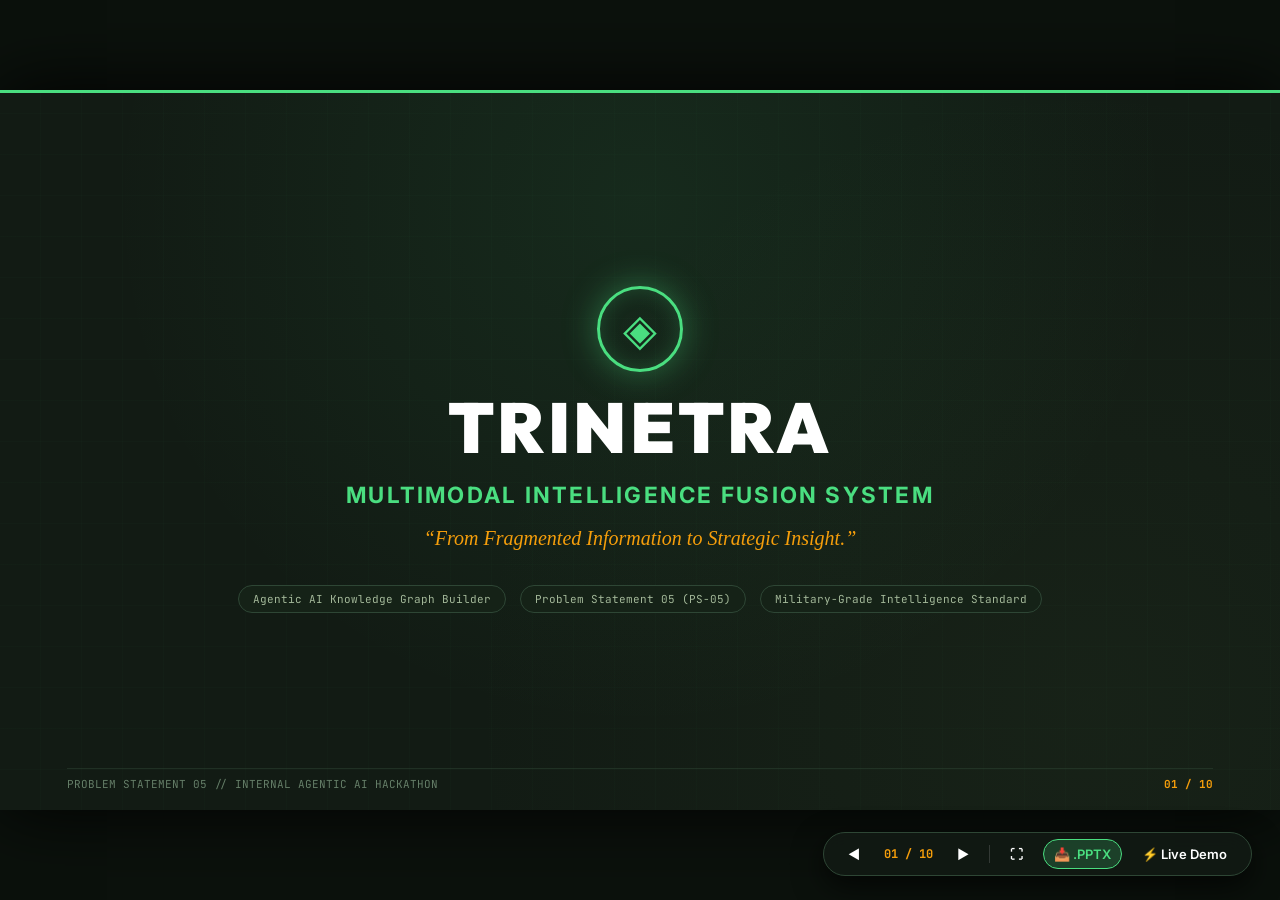
<file: frontend/presentation.html>
<!DOCTYPE html>
<html lang="en">
<head>
  <meta charset="UTF-8">
  <meta name="viewport" content="width=device-width, initial-scale=1.0">
  <title>TRINETRA — Hackathon Presentation (PS-05) // PowerPoint Slideshow Mode</title>
  <meta name="description" content="TRINETRA: Multimodal Intelligence Fusion System - 10-Slide Military Green Presentation in Native PowerPoint Slideshow Format">

  <!-- Typography -->
  <link rel="preconnect" href="https://fonts.googleapis.com">
  <link rel="preconnect" href="https://fonts.gstatic.com" crossorigin>
  <link href="https://fonts.googleapis.com/css2?family=Inter:wght@400;500;600;700&family=JetBrains+Mono:wght@400;500;600;700&family=Outfit:wght@600;700;800;900&display=swap" rel="stylesheet">

  <style>
    /* ========================================================================
       MILITARY GREEN TACTICAL PALETTE & SLIDESHOW DESIGN TOKENS
       ======================================================================== */
    :root {
      --bg-color: #121b14;         /* Deep Military Green Slide Canvas */
      --canvas-outer: #0b110c;     /* Presentation Letterbox Background */
      --card-bg: #1c2b20;          /* Tactical Olive Drab Card */
      --card-border: #2e4635;      /* Subtle Military Green Border */
      --card-hover: #263c2c;       /* Hover Surface */
      --card-dark: #152217;        /* Shadow Inset Dark Olive */
      --green: #4ade80;            /* Spec-Ops Vivid Green */
      --camo-olive: #6b8e4e;       /* Field Olive / Camo */
      --cyan: #2dd4bf;             /* Tactical Night-Vision Mint / Cyan */
      --gold: #f59e0b;             /* Insignia Brass Gold */
      --gold-light: #fed7aa;       /* Soft Amber */
      --red: #ef4444;              /* Threat / Discrepancy Red */
      --text-white: #ffffff;       /* Pure Stencil White */
      --text-offwhite: #f1f5f9;    /* Technical Crisp White */
      --text-muted: #a3b899;       /* Camo Muted Slate */
      --text-dim: #657e68;         /* Tactical Dim */
      --font-heading: 'Outfit', -apple-system, sans-serif;
      --font-body: 'Inter', -apple-system, sans-serif;
      --font-mono: 'JetBrains Mono', Consolas, monospace;
    }

    * {
      box-sizing: border-box;
      margin: 0;
      padding: 0;
      -webkit-font-smoothing: antialiased;
    }

    html, body {
      width: 100vw;
      height: 100vh;
      overflow: hidden;
      background-color: var(--canvas-outer);
      color: var(--text-white);
      font-family: var(--font-body);
      display: flex;
      align-items: center;
      justify-content: center;
      user-select: none;
      cursor: default;
    }

    /* ========================================================================
       POWERPOINT 16:9 SLIDE CANVAS (RESPONSIVE FULLSCREEN FORMAT)
       ======================================================================== */
    .ppt-slide-canvas {
      position: relative;
      width: 100vw;
      height: 100vh;
      max-width: calc(100vh * 16 / 9);
      max-height: calc(100vw * 9 / 16);
      aspect-ratio: 16 / 9;
      background-color: var(--bg-color);
      box-shadow: 0 0 70px rgba(0, 0, 0, 0.95);
      display: flex;
      flex-direction: column;
      overflow: hidden;
      /* Top micro accent bar */
      border-top: 3px solid var(--green);
    }

    /* Ambient Subtle Camo Grid */
    .ppt-slide-canvas::before {
      content: "";
      position: absolute;
      inset: 0;
      pointer-events: none;
      z-index: 1;
      background: 
        radial-gradient(circle at 50% 15%, rgba(74, 222, 128, 0.08) 0%, transparent 60%),
        radial-gradient(circle at 85% 85%, rgba(107, 142, 78, 0.06) 0%, transparent 50%),
        repeating-linear-gradient(0deg, transparent, transparent 40px, rgba(74, 222, 128, 0.015) 40px, rgba(74, 222, 128, 0.015) 41px),
        repeating-linear-gradient(90deg, transparent, transparent 40px, rgba(74, 222, 128, 0.015) 40px, rgba(74, 222, 128, 0.015) 41px);
    }

    /* Individual Slide View with PowerPoint Directional Wipe/Push */
    .slide-view {
      position: absolute;
      inset: 0;
      padding: 3rem 4.2rem 3.2rem 4.2rem;
      display: flex;
      flex-direction: column;
      opacity: 0;
      transform: translateX(50px);
      pointer-events: none;
      z-index: 2;
      transition: opacity 0.35s ease, transform 0.35s cubic-bezier(0.2, 0.8, 0.2, 1);
    }

    .slide-view.active {
      opacity: 1;
      transform: translateX(0);
      pointer-events: auto;
    }

    .slide-view.slide-prev-exit {
      opacity: 0;
      transform: translateX(-50px);
    }

    /* Standard Slide Header */
    .slide-header {
      margin-bottom: 1.6rem;
      position: relative;
    }

    .slide-category {
      font-family: var(--font-mono);
      font-size: 11px;
      font-weight: 700;
      color: var(--gold);
      letter-spacing: 0.12em;
      text-transform: uppercase;
      margin-bottom: 6px;
    }

    .slide-title {
      font-family: var(--font-heading);
      font-size: 2.3rem;
      font-weight: 800;
      color: var(--text-white);
      letter-spacing: -0.01em;
      line-height: 1.15;
    }

    .slide-subtitle {
      font-size: 1.05rem;
      color: var(--green);
      font-weight: 600;
      margin-top: 6px;
    }

    /* Standard Slide Footer inside Slide */
    .slide-footer-meta {
      position: absolute;
      bottom: 1.2rem;
      left: 4.2rem;
      right: 4.2rem;
      display: flex;
      align-items: center;
      justify-content: space-between;
      font-family: var(--font-mono);
      font-size: 11px;
      color: var(--text-dim);
      border-top: 1px solid rgba(46, 70, 52, 0.5);
      padding-top: 8px;
      z-index: 2;
    }

    .slide-footer-num {
      color: var(--gold);
      font-weight: 700;
    }

    /* ========================================================================
       PRACTICAL ARROWS & TRANSITIONS
       ======================================================================== */
    .practical-arrow {
      display: inline-flex;
      align-items: center;
      justify-content: center;
      color: var(--green);
      font-size: 16px;
      flex-shrink: 0;
    }

    .practical-arrow svg {
      width: 24px;
      height: 18px;
      fill: none;
      stroke: var(--green);
      stroke-width: 2.5;
      stroke-linecap: round;
      stroke-linejoin: round;
      filter: drop-shadow(0 0 6px rgba(74, 222, 128, 0.4));
      transition: transform 0.3s ease, filter 0.3s ease;
    }

    @keyframes pulseArrow {
      0% { transform: translateX(0); opacity: 0.6; }
      50% { transform: translateX(4px); opacity: 1; filter: drop-shadow(0 0 10px rgba(74, 222, 128, 0.9)); }
      100% { transform: translateX(0); opacity: 0.6; }
    }

    .arrow-anim svg {
      animation: pulseArrow 2.2s infinite ease-in-out;
    }

    /* ========================================================================
       SLIDE-SPECIFIC PPT LAYOUTS
       ======================================================================== */

    /* SLIDE 1: Title Cover */
    .s1-wrap {
      flex: 1;
      display: flex;
      flex-direction: column;
      align-items: center;
      justify-content: center;
      text-align: center;
      gap: 1.2rem;
    }

    .s1-emblem {
      width: 86px;
      height: 86px;
      border-radius: 50%;
      border: 3px solid var(--green);
      box-shadow: 0 0 35px rgba(74, 222, 128, 0.4), inset 0 0 20px rgba(74, 222, 128, 0.2);
      display: flex;
      align-items: center;
      justify-content: center;
      font-size: 44px;
      color: var(--green);
    }

    .s1-title {
      font-family: var(--font-heading);
      font-size: 4.4rem;
      font-weight: 900;
      letter-spacing: 0.05em;
      color: var(--text-white);
      line-height: 1;
    }

    .s1-sub {
      font-size: 1.4rem;
      font-weight: 700;
      color: var(--green);
      letter-spacing: 0.1em;
    }

    .s1-tagline {
      font-size: 1.25rem;
      font-style: italic;
      color: var(--gold);
      font-family: Georgia, serif;
    }

    .s1-meta-pills {
      display: flex;
      gap: 14px;
      margin-top: 1rem;
    }

    .s1-pill {
      font-family: var(--font-mono);
      font-size: 11px;
      padding: 6px 14px;
      border-radius: 20px;
      background: var(--card-dark);
      border: 1px solid var(--card-border);
      color: var(--text-muted);
    }

    /* SLIDE 2: The Information Gap */
    .s2-grid {
      display: grid;
      grid-template-columns: repeat(3, 1fr);
      gap: 1.5rem;
      margin-bottom: 1.6rem;
    }

    .s2-col-card {
      background: var(--card-dark);
      border: 1px solid var(--card-border);
      border-radius: 8px;
      padding: 1.6rem 1.4rem;
      display: flex;
      flex-direction: column;
      gap: 10px;
      transition: all 0.3s ease;
    }

    .s2-col-card:hover {
      border-color: var(--green);
      transform: translateY(-2px);
    }

    .s2-col-title {
      font-family: var(--font-mono);
      font-size: 13px;
      font-weight: 700;
      color: var(--gold);
    }

    .s2-col-body {
      font-size: 13px;
      color: var(--text-muted);
      line-height: 1.5;
    }

    /* Practical Bottom Flow Bar */
    .flow-bar-container {
      background: var(--card-dark);
      border: 1px solid var(--card-border);
      border-radius: 8px;
      padding: 0.9rem 1.4rem;
      display: flex;
      align-items: center;
      justify-content: space-between;
      gap: 10px;
    }

    .flow-bar-step {
      flex: 1;
      background: var(--card-bg);
      border: 1px solid var(--card-border);
      padding: 9px;
      border-radius: 6px;
      text-align: center;
      font-family: var(--font-mono);
      font-size: 11px;
      font-weight: 700;
      color: var(--text-white);
    }

    .flow-bar-step.alert {
      border-color: var(--red);
      color: var(--red);
    }

    /* SLIDE 3: 8 Pipeline Stages */
    .pipeline-grid-8 {
      display: grid;
      grid-template-columns: repeat(8, 1fr);
      gap: 8px;
      align-items: stretch;
      margin-bottom: 1.6rem;
    }

    .p8-node {
      background: var(--card-dark);
      border: 1px solid var(--card-border);
      border-radius: 8px;
      padding: 1.2rem 0.6rem;
      text-align: center;
      display: flex;
      flex-direction: column;
      align-items: center;
      justify-content: center;
      gap: 6px;
      transition: all 0.3s ease;
    }

    .p8-node:hover {
      border-color: var(--green);
      box-shadow: 0 0 16px rgba(74, 222, 128, 0.25);
    }

    .p8-node.active-graph {
      background: rgba(74, 222, 128, 0.12);
      border-color: var(--green);
    }

    .p8-num {
      font-family: var(--font-mono);
      font-size: 11px;
      color: var(--gold);
      font-weight: 700;
    }

    .p8-title {
      font-family: var(--font-heading);
      font-size: 12px;
      font-weight: 700;
      color: var(--text-white);
      line-height: 1.2;
    }

    .p8-desc {
      font-size: 10px;
      color: var(--text-muted);
      line-height: 1.3;
    }

    /* SLIDE 4: 4 Steps */
    .s4-steps-row {
      display: flex;
      align-items: center;
      gap: 12px;
      margin-bottom: 1.6rem;
    }

    .s4-step-card {
      flex: 1;
      background: var(--card-dark);
      border: 1px solid var(--card-border);
      border-radius: 8px;
      padding: 1.6rem 1.4rem;
      display: flex;
      flex-direction: column;
      gap: 8px;
      transition: all 0.3s ease;
    }

    .s4-step-card:hover {
      border-color: var(--green);
      transform: translateY(-2px);
    }

    .s4-step-num {
      font-family: var(--font-mono);
      font-size: 13px;
      color: var(--gold);
      font-weight: 700;
    }

    .s4-step-title {
      font-family: var(--font-heading);
      font-size: 16px;
      font-weight: 800;
      color: var(--text-white);
    }

    .s4-step-body {
      font-size: 12px;
      color: var(--text-muted);
      line-height: 1.4;
    }

    /* SLIDE 5: Graph */
    .s5-split {
      display: grid;
      grid-template-columns: 1.3fr 1fr;
      gap: 1.8rem;
    }

    .graph-interactive-diagram {
      background: var(--card-dark);
      border: 1px solid var(--card-border);
      border-radius: 10px;
      padding: 1.8rem;
      display: flex;
      flex-direction: column;
      gap: 1.4rem;
    }

    .graph-node-row {
      display: flex;
      align-items: center;
      justify-content: space-around;
      gap: 14px;
    }

    .graph-pill-node {
      background: var(--card-bg);
      border: 1px solid var(--card-border);
      border-radius: 8px;
      padding: 12px 18px;
      font-family: var(--font-mono);
      font-size: 12px;
      font-weight: 700;
      color: var(--text-white);
      display: inline-flex;
      flex-direction: column;
      align-items: center;
      gap: 4px;
    }

    .graph-pill-node.vehicle { border-color: var(--green); color: var(--green); }
    .graph-pill-node.weapon { border-color: var(--gold); color: var(--gold); }
    .graph-pill-node.unit { border-color: var(--cyan); color: var(--cyan); }
    .graph-pill-node.incident { border-color: var(--red); color: var(--red); }

    .graph-edge-pill {
      background: rgba(18, 27, 20, 0.8);
      border: 1px dashed var(--green);
      padding: 4px 10px;
      border-radius: 4px;
      font-size: 10px;
      font-family: var(--font-mono);
      color: var(--gold-light);
      display: flex;
      align-items: center;
      gap: 6px;
    }

    /* SLIDE 6: Agents */
    .agents-grid-6 {
      display: grid;
      grid-template-columns: repeat(6, 1fr);
      gap: 10px;
      margin-bottom: 1.6rem;
    }

    .agent-box {
      background: var(--card-dark);
      border: 1px solid var(--card-border);
      border-radius: 8px;
      padding: 1.4rem 0.8rem;
      text-align: center;
      display: flex;
      flex-direction: column;
      gap: 8px;
      transition: all 0.3s ease;
    }

    .agent-box:hover {
      border-color: var(--green);
      transform: translateY(-2px);
    }

    /* SLIDE 7: 3 Reports */
    .s7-grid {
      display: grid;
      grid-template-columns: repeat(3, 1fr);
      gap: 16px;
      margin-bottom: 1.6rem;
    }

    .report-card {
      background: var(--card-dark);
      border: 1px solid var(--card-border);
      border-radius: 8px;
      padding: 1.4rem;
      display: flex;
      flex-direction: column;
      gap: 6px;
    }

    .report-badge {
      font-family: var(--font-mono);
      font-size: 10px;
      color: var(--green);
      font-weight: 700;
    }

    .report-fact {
      font-size: 13px;
      font-weight: 700;
      color: var(--text-white);
    }

    /* SLIDE 8: UI Mockup */
    .s8-split {
      display: grid;
      grid-template-columns: 1fr 1.35fr;
      gap: 1.8rem;
      align-items: center;
    }

    .ui-mockup-frame {
      border: 1px solid var(--green);
      border-radius: 8px;
      overflow: hidden;
      box-shadow: 0 10px 30px rgba(0, 0, 0, 0.8);
      position: relative;
    }

    .ui-mockup-img {
      width: 100%;
      height: auto;
      display: block;
    }

    /* SLIDE 9: Live Demo */
    .s9-pipeline {
      background: var(--card-dark);
      border: 1px solid var(--card-border);
      border-radius: 8px;
      padding: 10px 16px;
      display: flex;
      align-items: center;
      justify-content: space-between;
      margin-bottom: 1.5rem;
    }

    .s9-step {
      font-family: var(--font-mono);
      font-size: 11px;
      font-weight: 700;
      color: var(--text-white);
      display: flex;
      align-items: center;
      gap: 8px;
    }

    .s9-step.active {
      color: var(--green);
    }

    .demo-query-box {
      background: var(--card-dark);
      border-left: 4px solid var(--gold);
      padding: 1rem 1.4rem;
      border-radius: 6px;
    }

    .demo-q-title {
      font-family: var(--font-mono);
      font-size: 10px;
      color: var(--gold);
      font-weight: 700;
    }

    .demo-q-text {
      font-family: var(--font-heading);
      font-size: 18px;
      font-weight: 700;
      color: var(--text-white);
      margin-top: 4px;
    }

    /* SLIDE 10: Closing */
    .s10-wrap {
      flex: 1;
      display: flex;
      flex-direction: column;
      align-items: center;
      justify-content: center;
      text-align: center;
      gap: 1.5rem;
    }

    .s10-jai-hind {
      font-family: var(--font-heading);
      font-size: 3.5rem;
      font-weight: 900;
      letter-spacing: 0.05em;
      color: var(--gold);
      text-shadow: 0 0 40px rgba(245, 158, 11, 0.4);
    }

    .s10-thanks {
      font-family: var(--font-heading);
      font-size: 2.2rem;
      font-weight: 700;
      color: var(--text-white);
    }

    .s10-project {
      font-family: var(--font-heading);
      font-size: 1.6rem;
      font-weight: 800;
      color: var(--green);
      letter-spacing: 0.1em;
    }

    .s10-motto-row {
      display: flex;
      align-items: center;
      gap: 14px;
      margin-top: 0.5rem;
    }

    .s10-motto-pill {
      background: var(--card-dark);
      border: 1px solid var(--green);
      padding: 8px 18px;
      border-radius: 6px;
      font-family: var(--font-mono);
      font-size: 13px;
      font-weight: 700;
      color: var(--text-white);
    }

    /* ========================================================================
       POWERPOINT SLIDESHOW FLOATING CONTROLS (AUTOHIDING HUD)
       ======================================================================== */
    .ppt-hud-controls {
      position: fixed;
      bottom: 24px;
      right: 28px;
      z-index: 100;
      background: rgba(18, 27, 20, 0.85);
      backdrop-filter: blur(12px);
      border: 1px solid var(--card-border);
      border-radius: 40px;
      padding: 6px 14px;
      display: flex;
      align-items: center;
      gap: 10px;
      box-shadow: 0 10px 30px rgba(0, 0, 0, 0.7);
      opacity: 0.4;
      transition: opacity 0.3s ease, transform 0.3s ease;
    }

    .ppt-hud-controls:hover {
      opacity: 1;
      transform: translateY(-2px);
      border-color: var(--green);
    }

    .ppt-btn {
      background: transparent;
      border: none;
      color: var(--text-white);
      font-size: 13px;
      font-weight: 600;
      cursor: pointer;
      padding: 6px 10px;
      border-radius: 20px;
      display: inline-flex;
      align-items: center;
      gap: 6px;
      text-decoration: none;
      transition: all 0.2s ease;
      font-family: var(--font-body);
    }

    .ppt-btn:hover {
      background: rgba(74, 222, 128, 0.2);
      color: var(--green);
    }

    .ppt-btn-primary {
      background: rgba(74, 222, 128, 0.2);
      border: 1px solid var(--green);
      color: var(--green);
    }

    .ppt-btn-primary:hover {
      background: var(--green);
      color: #121b14;
    }

    .ppt-hud-divider {
      width: 1px;
      height: 18px;
      background: rgba(255, 255, 255, 0.15);
    }

    .ppt-slide-counter {
      font-family: var(--font-mono);
      font-size: 12px;
      font-weight: 700;
      color: var(--gold);
      padding: 0 4px;
    }
  </style>
</head>
<body>

  <!-- ======================================================================
       POWERPOINT 16:9 SLIDE CANVAS
       ====================================================================== -->
  <div class="ppt-slide-canvas" id="ppt-canvas">

    <!-- ==================================================================
         SLIDE 1: TITLE / COVER
         ================================================================== -->
    <section class="slide-view active" id="slide-1">
      <div class="s1-wrap">
        <div class="s1-emblem">◈</div>
        <h1 class="s1-title">TRINETRA</h1>
        <h2 class="s1-sub">MULTIMODAL INTELLIGENCE FUSION SYSTEM</h2>
        <p class="s1-tagline">“From Fragmented Information to Strategic Insight.”</p>
        <div class="s1-meta-pills">
          <span class="s1-pill">Agentic AI Knowledge Graph Builder</span>
          <span class="s1-pill">Problem Statement 05 (PS-05)</span>
          <span class="s1-pill">Military-Grade Intelligence Standard</span>
        </div>
      </div>
      <div class="slide-footer-meta">
        <span>PROBLEM STATEMENT 05 // INTERNAL AGENTIC AI HACKATHON</span>
        <span class="slide-footer-num">01 / 10</span>
      </div>
    </section>

    <!-- ==================================================================
         SLIDE 2: THE INFORMATION GAP (PRACTICAL ARROWS)
         ================================================================== -->
    <section class="slide-view" id="slide-2">
      <div class="slide-header">
        <div class="slide-category">THE INFORMATION GAP</div>
        <h2 class="slide-title">Fragmented information. Disconnected knowledge.</h2>
        <div class="slide-subtitle">Important information exists across reports — but remains disconnected.</div>
      </div>

      <div class="s2-grid">
        <div class="s2-col-card">
          <div class="s2-col-title">01 // DIFFERENT NAMES</div>
          <div class="s2-col-body">The same entity may appear under different names across isolated reports. Syntax aliases and informal call-signs prevent automated direct matches.</div>
        </div>
        <div class="s2-col-card">
          <div class="s2-col-title">02 // HIDDEN RELATIONSHIPS</div>
          <div class="s2-col-body">Links and associations are difficult to discover across disconnected documents. Critical operational relationships remain trapped in data silos.</div>
        </div>
        <div class="s2-col-card">
          <div class="s2-col-title">03 // MANUAL ANALYSIS</div>
          <div class="s2-col-body">Cross-report review is time-consuming, tedious, and prone to human oversight. Analysts spend 80% of their time manually correlating memos.</div>
        </div>
      </div>

      <!-- Practical Bottom Flow Bar with Animated Arrows -->
      <div class="flow-bar-container">
        <div class="flow-bar-step">📄 SCATTERED REPORTS</div>
        <div class="practical-arrow arrow-anim">
          <svg viewBox="0 0 24 24"><line x1="5" y1="12" x2="19" y2="12"></line><polyline points="12 5 19 12 12 19"></polyline></svg>
        </div>
        <div class="flow-bar-step">⚡ DISCONNECTED NODES</div>
        <div class="practical-arrow arrow-anim">
          <svg viewBox="0 0 24 24"><line x1="5" y1="12" x2="19" y2="12"></line><polyline points="12 5 19 12 12 19"></polyline></svg>
        </div>
        <div class="flow-bar-step alert">⚠️ FRAGMENTED INFORMATION</div>
        <div class="practical-arrow arrow-anim">
          <svg viewBox="0 0 24 24"><line x1="5" y1="12" x2="19" y2="12"></line><polyline points="12 5 19 12 12 19"></polyline></svg>
        </div>
        <div class="flow-bar-step alert">❌ DISCONNECTED KNOWLEDGE</div>
      </div>

      <div class="slide-footer-meta">
        <span>TRINETRA // CHALLENGE ANALYSIS</span>
        <span class="slide-footer-num">02 / 10</span>
      </div>
    </section>

    <!-- ==================================================================
         SLIDE 3: THE TRINETRA SOLUTION (8-STAGE PIPELINE)
         ================================================================== -->
    <section class="slide-view" id="slide-3">
      <div class="slide-header">
        <div class="slide-category">THE TRINETRA SOLUTION</div>
        <h2 class="slide-title">From reports to connected, queryable insight</h2>
        <div class="slide-subtitle">TRINETRA converts multiple unstructured reports into one connected, queryable Knowledge Graph.</div>
      </div>

      <div class="pipeline-grid-8">
        <div class="p8-node">
          <div class="p8-num">01</div>
          <div class="p8-title">MULTIPLE REPORTS</div>
          <div class="p8-desc">PDF, DOCX, TXT & imagery</div>
        </div>
        <div class="p8-node">
          <div class="p8-num">02</div>
          <div class="p8-title">DOCUMENT PROCESSING</div>
          <div class="p8-desc">OCR & layout parsing</div>
        </div>
        <div class="p8-node">
          <div class="p8-num">03</div>
          <div class="p8-title">EXTRACTION</div>
          <div class="p8-desc">Autonomous NER & triples</div>
        </div>
        <div class="p8-node">
          <div class="p8-num">04</div>
          <div class="p8-title">ENTITY RESOLUTION</div>
          <div class="p8-desc">Alias clustering</div>
        </div>
        <div class="p8-node">
          <div class="p8-num">05</div>
          <div class="p8-title">INFORMATION FUSION</div>
          <div class="p8-desc">Multi-source merge</div>
        </div>
        <div class="p8-node active-graph">
          <div class="p8-num">06</div>
          <div class="p8-title">KNOWLEDGE GRAPH</div>
          <div class="p8-desc">Connected RDF network</div>
        </div>
        <div class="p8-node">
          <div class="p8-num">07</div>
          <div class="p8-title">NATURAL QUERY</div>
          <div class="p8-desc">GraphRAG reasoning</div>
        </div>
        <div class="p8-node">
          <div class="p8-num">08</div>
          <div class="p8-title">ANSWER + EVIDENCE</div>
          <div class="p8-desc">Grounded citations</div>
        </div>
      </div>

      <div class="flow-bar-container">
        <span style="font-family: var(--font-mono); font-size: 11px; color: var(--gold); font-weight: 700;">PROVENANCE ASSURANCE:</span>
        <span style="font-size: 12px; color: var(--text-white);">Every extracted entity, relationship, and GraphRAG answer links directly to page-numbered source evidence.</span>
        <span style="font-family: var(--font-mono); font-size: 11px; color: var(--green); font-weight: 700;">ZERO HALLUCINATIONS</span>
      </div>

      <div class="slide-footer-meta">
        <span>TRINETRA // END-TO-END PIPELINE</span>
        <span class="slide-footer-num">03 / 10</span>
      </div>
    </section>

    <!-- ==================================================================
         SLIDE 4: HOW TRINETRA WORKS (FOUR CONNECTED STEPS)
         ================================================================== -->
    <section class="slide-view" id="slide-4">
      <div class="slide-header">
        <div class="slide-category">HOW TRINETRA WORKS</div>
        <h2 class="slide-title">Four steps to connect facts from reports</h2>
        <div class="slide-subtitle">Autonomous 4-stage pipeline that unifies multi-source intelligence reports.</div>
      </div>

      <div class="s4-steps-row">
        <div class="s4-step-card">
          <div class="s4-step-num">01 // STEP</div>
          <div class="s4-step-title">ADD REPORTS</div>
          <div class="s4-step-body">Upload several PDF reports.<br>Supports patrol briefs, signals intercepts, imagery memos, and surveillance logs.</div>
        </div>

        <div class="practical-arrow arrow-anim">
          <svg viewBox="0 0 24 24"><line x1="5" y1="12" x2="19" y2="12"></line><polyline points="12 5 19 12 12 19"></polyline></svg>
        </div>

        <div class="s4-step-card">
          <div class="s4-step-num">02 // STEP</div>
          <div class="s4-step-title">FIND FACTS</div>
          <div class="s4-step-body">Find people, groups, events, equipment, places, and semantic links using zero-shot NER extraction.</div>
        </div>

        <div class="practical-arrow arrow-anim">
          <svg viewBox="0 0 24 24"><line x1="5" y1="12" x2="19" y2="12"></line><polyline points="12 5 19 12 12 19"></polyline></svg>
        </div>

        <div class="s4-step-card">
          <div class="s4-step-num">03 // STEP</div>
          <div class="s4-step-title">MATCH NAMES</div>
          <div class="s4-step-body">Vehicle 1 / Equipment 1 / Team A / Event 1 ➔ Possible match.<br>Clusters aliases and syntactic variants.</div>
        </div>

        <div class="practical-arrow arrow-anim">
          <svg viewBox="0 0 24 24"><line x1="5" y1="12" x2="19" y2="12"></line><polyline points="12 5 19 12 12 19"></polyline></svg>
        </div>

        <div class="s4-step-card" style="border-color: var(--green);">
          <div class="s4-step-num" style="color: var(--green);">04 // STEP</div>
          <div class="s4-step-title">COMBINE</div>
          <div class="s4-step-body">Combine matching facts and keep verifiable links to their source documents with zero loss of context.</div>
        </div>
      </div>

      <div class="flow-bar-container">
        <div style="font-family: var(--font-mono); font-size: 11px; color: var(--gold); font-weight: 700;">TACTICAL EXECUTION:</div>
        <div style="font-size: 12px; color: var(--text-muted);">Unstructured Reports ➔ Discovered Entities ➔ Alias Clustering ➔ Unified Knowledge Graph</div>
      </div>

      <div class="slide-footer-meta">
        <span>TRINETRA // OPERATIONAL METHODOLOGY</span>
        <span class="slide-footer-num">04 / 10</span>
      </div>
    </section>

    <!-- ==================================================================
         SLIDE 5: FROM TEXT TO CONNECTED KNOWLEDGE (GRAPH)
         ================================================================== -->
    <section class="slide-view" id="slide-5">
      <div class="slide-header">
        <div class="slide-category">FROM TEXT TO CONNECTED KNOWLEDGE</div>
        <h2 class="slide-title">Entities become a source-grounded graph</h2>
        <div class="slide-subtitle">ENTITY ──▶ RELATIONSHIP ──▶ ENTITY</div>
      </div>

      <div class="s5-split">
        <!-- Visual Interactive Graph Diagram with Practical Arrows -->
        <div class="graph-interactive-diagram">
          <div style="font-family: var(--font-mono); font-size: 11px; color: var(--gold); font-weight: 700;">SYNTHESIZED KNOWLEDGE GRAPH VISUALIZATION:</div>
          
          <div class="graph-node-row">
            <div class="graph-pill-node vehicle">
              <span>Enemy Vehicle A</span>
              <span style="font-size: 9px; opacity: 0.7;">[EQUIPMENT]</span>
            </div>
            <div class="graph-edge-pill">
              <span>equipped with</span>
              <span class="practical-arrow arrow-anim" style="font-size: 12px;">➔</span>
            </div>
            <div class="graph-pill-node weapon">
              <span>Weapon X</span>
              <span style="font-size: 9px; opacity: 0.7;">[WEAPONRY]</span>
            </div>
          </div>

          <div style="display: flex; justify-content: flex-start; padding-left: 4.5rem;">
            <div class="graph-edge-pill" style="flex-direction: column; padding: 6px 12px;">
              <span>associated with</span>
              <span class="practical-arrow arrow-anim" style="transform: rotate(90deg); margin-top: 2px;">➔</span>
            </div>
          </div>

          <div class="graph-node-row">
            <div class="graph-pill-node unit">
              <span>Unit Alpha</span>
              <span style="font-size: 9px; opacity: 0.7;">[ORGANIZATION]</span>
            </div>
            <div class="graph-edge-pill">
              <span>mentioned in</span>
              <span class="practical-arrow arrow-anim" style="font-size: 12px;">➔</span>
            </div>
            <div class="graph-pill-node incident">
              <span>Incident Y</span>
              <span style="font-size: 9px; opacity: 0.7;">[EVENT]</span>
            </div>
          </div>

          <div style="font-size: 11px; color: var(--green); font-family: var(--font-mono); border-top: 1px solid var(--card-border); padding-top: 8px;">
            ✓ Strategic Discovery: Incident Y is now directly tied to Weapon X via common node Enemy Vehicle A.
          </div>
        </div>

        <!-- Grounding Principles Card -->
        <div class="s2-col-card" style="justify-content: center; gap: 14px;">
          <div style="font-family: var(--font-mono); font-size: 12px; color: var(--green); font-weight: 700;">SOURCE-GROUNDED PROVENANCE:</div>
          <div style="font-size: 13px; color: var(--text-white); line-height: 1.5;">
            <strong>Relationships are created strictly from information supported by source documents.</strong>
          </div>
          <ul style="list-style: none; display: flex; flex-direction: column; gap: 8px; font-size: 12px; color: var(--text-muted);">
            <li>• Zero hallucinations: Speculative relationships are strictly prohibited.</li>
            <li>• Multi-hop discovery: Finds connections across isolated memos.</li>
            <li>• Full auditability: Exact page and character offset attached to every edge.</li>
          </ul>
        </div>
      </div>

      <div class="slide-footer-meta">
        <span>TRINETRA // SOURCE-GROUNDED GRAPH</span>
        <span class="slide-footer-num">05 / 10</span>
      </div>
    </section>

    <!-- ==================================================================
         SLIDE 6: AGENTIC AI WORKFLOW
         ================================================================== -->
    <section class="slide-view" id="slide-6">
      <div class="slide-header">
        <div class="slide-category">AGENTIC AI WORKFLOW</div>
        <h2 class="slide-title">Specialized agents collaborate across the evidence chain</h2>
        <div class="slide-subtitle">Specialized agents transform unstructured reports into structured, connected knowledge.</div>
      </div>

      <div class="agents-grid-6">
        <div class="agent-box">
          <div style="font-family: var(--font-mono); font-size: 11px; color: var(--gold); font-weight: 700;">01</div>
          <div style="font-family: var(--font-heading); font-size: 13px; font-weight: 700; color: var(--text-white);">DOCUMENT AGENT</div>
          <div style="font-size: 11px; color: var(--text-muted);">Ingests PDF, DOCX, TXT & tables</div>
        </div>
        <div class="agent-box">
          <div style="font-family: var(--font-mono); font-size: 11px; color: var(--gold); font-weight: 700;">02</div>
          <div style="font-family: var(--font-heading); font-size: 13px; font-weight: 700; color: var(--text-white);">EXTRACTION AGENT</div>
          <div style="font-size: 11px; color: var(--text-muted);">Zero-shot domain entity recognition</div>
        </div>
        <div class="agent-box">
          <div style="font-family: var(--font-mono); font-size: 11px; color: var(--gold); font-weight: 700;">03</div>
          <div style="font-family: var(--font-heading); font-size: 13px; font-weight: 700; color: var(--text-white);">ENTITY RES AGENT</div>
          <div style="font-size: 11px; color: var(--text-muted);">Clusters cross-document aliases</div>
        </div>
        <div class="agent-box">
          <div style="font-family: var(--font-mono); font-size: 11px; color: var(--gold); font-weight: 700;">04</div>
          <div style="font-family: var(--font-heading); font-size: 13px; font-weight: 700; color: var(--text-white);">KNOWLEDGE FUSION</div>
          <div style="font-size: 11px; color: var(--text-muted);">Synthesizes graph & checks conflicts</div>
        </div>
        <div class="agent-box" style="border-color: var(--cyan);">
          <div style="font-family: var(--font-mono); font-size: 11px; color: var(--cyan); font-weight: 700;">05</div>
          <div style="font-family: var(--font-heading); font-size: 13px; font-weight: 700; color: var(--text-white);">KNOWLEDGE GRAPH</div>
          <div style="font-size: 11px; color: var(--text-muted);">Decentralized graph memory</div>
        </div>
        <div class="agent-box">
          <div style="font-family: var(--font-mono); font-size: 11px; color: var(--gold); font-weight: 700;">06</div>
          <div style="font-family: var(--font-heading); font-size: 13px; font-weight: 700; color: var(--text-white);">QUERY AGENT</div>
          <div style="font-size: 11px; color: var(--text-muted);">GraphRAG multi-hop engine</div>
        </div>
      </div>

      <div class="flow-bar-container">
        <div class="practical-arrow arrow-anim" style="font-size: 18px;">
          <svg viewBox="0 0 24 24"><line x1="5" y1="12" x2="19" y2="12"></line><polyline points="12 5 19 12 12 19"></polyline></svg>
        </div>
        <div style="flex: 1; font-family: var(--font-mono); font-size: 13px; font-weight: 700; color: var(--green);">
          ANSWER + SOURCE EVIDENCE
        </div>
        <div style="font-size: 12px; color: var(--text-muted);">
          Specialized agents eliminate single points of failure with complete auditability.
        </div>
      </div>

      <div class="slide-footer-meta">
        <span>TRINETRA // AGENTIC ARCHITECTURE</span>
        <span class="slide-footer-num">06 / 10</span>
      </div>
    </section>

    <!-- ==================================================================
         SLIDE 7: THREE REPORTS, ONE CONNECTED VIEW
         ================================================================== -->
    <section class="slide-view" id="slide-7">
      <div class="slide-header">
        <div class="slide-category">FICTIONAL / SYNTHETIC DEMO DATA · TRINETRA IN ACTION</div>
        <h2 class="slide-title">Three reports, one connected view</h2>
        <div class="slide-subtitle">Multi-source intelligence convergence scenario.</div>
      </div>

      <div class="s7-grid">
        <div class="report-card">
          <div class="report-badge">REPORT 01</div>
          <div class="report-fact">Enemy Vehicle A equipped with Weapon X</div>
          <div style="font-size: 11px; color: var(--text-muted); margin-top: 4px;">Sector Recon Brief • Vehicle mount observation</div>
        </div>
        <div class="report-card">
          <div class="report-badge">REPORT 02</div>
          <div class="report-fact">Enemy Vehicle A linked to Unit Alpha</div>
          <div style="font-size: 11px; color: var(--text-muted); margin-top: 4px;">Signals Intercept • Command hierarchy match</div>
        </div>
        <div class="report-card">
          <div class="report-badge">REPORT 03</div>
          <div class="report-fact">Unit Alpha mentioned in Incident Y</div>
          <div style="font-size: 11px; color: var(--text-muted); margin-top: 4px;">Surveillance Log • Incident involvement log</div>
        </div>
      </div>

      <div class="flow-bar-container" style="flex-direction: column; align-items: flex-start; gap: 8px;">
        <div style="font-family: var(--font-mono); font-size: 15px; font-weight: 700; color: var(--gold);">
          Vehicle A   ──▶   Weapon X   •   Unit Alpha   •   Incident Y
        </div>
        <div style="font-size: 12px; color: var(--text-muted);">
          Fictional vehicle and aircraft silhouettes remain secondary to the verifiable evidence graph.
        </div>
      </div>

      <div class="slide-footer-meta">
        <span>TRINETRA // EVIDENCE SYNTHESIS</span>
        <span class="slide-footer-num">07 / 10</span>
      </div>
    </section>

    <!-- ==================================================================
         SLIDE 8: USER INTERFACE (ANALYST WORKSPACE)
         ================================================================== -->
    <section class="slide-view" id="slide-8">
      <div class="slide-header">
        <div class="slide-category">SIMPLE USER EXPERIENCE</div>
        <h2 class="slide-title">One workspace for the analyst</h2>
        <div class="slide-subtitle">Real-time intelligence console conforming to PS-05 specifications.</div>
      </div>

      <div class="s8-split">
        <div style="display: flex; flex-direction: column; gap: 14px;">
          <div class="s2-col-card">
            <div class="s2-col-title">01 // DASHBOARD</div>
            <div class="s2-col-body">Knowledge Graph + key statistics. Processing status, entity/relationship counts, and conflict indicators.</div>
          </div>
          <div class="s2-col-card">
            <div class="s2-col-title">02 // SOURCES</div>
            <div class="s2-col-body">Upload and manage multiple PDF reports with instant split-view inspection and parsing.</div>
          </div>
          <div class="s2-col-card">
            <div class="s2-col-title">03 // ASK TRINETRA</div>
            <div class="s2-col-body">Ask natural-language questions and receive source-grounded answers with source/page evidence.</div>
          </div>
        </div>

        <div class="ui-mockup-frame">
          <img src="/assets/images/ui_mockup.jpg" alt="Analyst Workspace UI Mockup" class="ui-mockup-img" onerror="this.src='/ui_mockup.jpg'">
        </div>
      </div>

      <div class="slide-footer-meta">
        <span>TRINETRA // OPERATOR WORKSPACE</span>
        <span class="slide-footer-num">08 / 10</span>
      </div>
    </section>

    <!-- ==================================================================
         SLIDE 9: LIVE DEMO — END TO END
         ================================================================== -->
    <section class="slide-view" id="slide-9">
      <div class="slide-header">
        <div class="slide-category">FICTIONAL / SYNTHETIC DEMO DATA</div>
        <h2 class="slide-title">LIVE DEMO — END TO END</h2>
        <div class="slide-subtitle">Step-by-step verification flow with full audit provenance.</div>
      </div>

      <div class="s9-pipeline">
        <div class="s9-step">1 UPLOAD <span class="practical-arrow arrow-anim">➔</span></div>
        <div class="s9-step">2 PROCESS <span class="practical-arrow arrow-anim">➔</span></div>
        <div class="s9-step">3 EXTRACT <span class="practical-arrow arrow-anim">➔</span></div>
        <div class="s9-step">4 RESOLVE <span class="practical-arrow arrow-anim">➔</span></div>
        <div class="s9-step">5 FUSE <span class="practical-arrow arrow-anim">➔</span></div>
        <div class="s9-step">6 BUILD GRAPH <span class="practical-arrow arrow-anim">➔</span></div>
        <div class="s9-step">7 ASK <span class="practical-arrow arrow-anim">➔</span></div>
        <div class="s9-step active">8 ANSWER + EVIDENCE</div>
      </div>

      <div class="demo-query-box">
        <div class="demo-q-title">EXAMPLE ANALYST QUERY:</div>
        <div class="demo-q-text">“What information is available about Enemy Vehicle A?”</div>
      </div>

      <div class="s2-col-card" style="margin-top: 1rem; border-color: var(--green);">
        <div style="font-family: var(--font-mono); font-size: 11px; color: var(--green); font-weight: 700;">
          ✓ TRINETRA SYNTHESIS & AUDIT RESULT:
        </div>
        <div style="font-size: 13px; color: var(--text-white); line-height: 1.5;">
          • Expected: Combined information, related entities, and supporting report/page references.<br>
          • Related: Weapon X · Unit Alpha · Incident Y<br>
          • Evidence: Fictional Report 01, p. 2 · Fictional Report 03, p. 1<br>
          • Guardrail: Unsupported query ──▶ <strong style="color: var(--red);">INSUFFICIENT SOURCE EVIDENCE</strong>
        </div>
      </div>

      <div class="slide-footer-meta">
        <span>TRINETRA // LIVE VERIFICATION</span>
        <span class="slide-footer-num">09 / 10</span>
      </div>
    </section>

    <!-- ==================================================================
         SLIDE 10: CLOSING
         ================================================================== -->
    <section class="slide-view" id="slide-10">
      <div class="s10-wrap">
        <div class="s10-jai-hind">JAI HIND 🇮🇳</div>
        <div class="s10-thanks">THANK YOU</div>
        <div class="s10-project">TRINETRA</div>
        <div class="s10-tagline">“From Fragmented Information to Strategic Insight.”</div>

        <div class="s10-motto-row">
          <div class="s10-motto-pill">Connect</div>
          <div class="practical-arrow arrow-anim">➔</div>
          <div class="s10-motto-pill">Fuse</div>
          <div class="practical-arrow arrow-anim">➔</div>
          <div class="s10-motto-pill">Discover</div>
          <div class="practical-arrow arrow-anim">➔</div>
          <div class="s10-motto-pill">Query</div>
        </div>

        <div style="margin-top: 1.2rem; display: flex; gap: 14px;">
          <a href="/" class="ppt-btn ppt-btn-primary" style="padding: 10px 22px; font-size: 13px;">⚡ Return to Live Demo</a>
          <a href="/TRINETRA_Hackathon_Presentation.pptx" download class="ppt-btn" style="padding: 10px 22px; font-size: 13px; background: rgba(255,255,255,0.06);">📥 Download PowerPoint (.pptx)</a>
        </div>
      </div>

      <div class="slide-footer-meta">
        <span>TRINETRA // DEFENCE INTELLIGENCE PLATFORM</span>
        <span class="slide-footer-num">10 / 10</span>
      </div>
    </section>

  </div>

  <!-- ======================================================================
       POWERPOINT SLIDESHOW FLOATING CONTROLS (AUTOHIDING HUD)
       ====================================================================== -->
  <div class="ppt-hud-controls" id="ppt-hud">
    <button class="ppt-btn" id="btn-prev" title="Previous Slide (Left Arrow, PageUp)">◀</button>
    <span class="ppt-slide-counter" id="slide-num">01 / 10</span>
    <button class="ppt-btn" id="btn-next" title="Next Slide (Right Arrow, Space, Click)">▶</button>
    <div class="ppt-hud-divider"></div>
    <button class="ppt-btn" id="btn-fullscreen" title="Toggle Slideshow Fullscreen (F)">⛶</button>
    <a href="/TRINETRA_Hackathon_Presentation.pptx" download class="ppt-btn ppt-btn-primary" title="Download PowerPoint Deck (.pptx)">📥 .PPTX</a>
    <a href="/" class="ppt-btn" title="Return to Live Application">⚡ Live Demo</a>
  </div>

  <!-- PowerPoint Presentation Keyboard & Mouse Handlers -->
  <script>
    let currentSlide = 1;
    const totalSlides = 10;

    const slideNumEl = document.getElementById('slide-num');
    const hudEl = document.getElementById('ppt-hud');

    function goToSlide(n, direction = 'next') {
      if (n < 1) n = 1;
      if (n > totalSlides) n = totalSlides;
      if (n === currentSlide) return;

      const prevSlideNum = currentSlide;
      currentSlide = n;

      for (let i = 1; i <= totalSlides; i++) {
        const el = document.getElementById(`slide-${i}`);
        if (el) {
          if (i === currentSlide) {
            el.className = 'slide-view active';
          } else if (i === prevSlideNum) {
            el.className = 'slide-view slide-prev-exit';
          } else {
            el.className = 'slide-view';
          }
        }
      }

      slideNumEl.textContent = `${String(currentSlide).padStart(2, '0')} / ${totalSlides}`;
    }

    // Prev / Next button listeners
    document.getElementById('btn-prev').addEventListener('click', (e) => {
      e.stopPropagation();
      goToSlide(currentSlide - 1, 'prev');
    });

    document.getElementById('btn-next').addEventListener('click', (e) => {
      e.stopPropagation();
      goToSlide(currentSlide + 1, 'next');
    });

    document.getElementById('btn-fullscreen').addEventListener('click', (e) => {
      e.stopPropagation();
      if (!document.fullscreenElement) {
        document.documentElement.requestFullscreen().catch(err => console.log(err));
      } else {
        document.exitFullscreen().catch(err => console.log(err));
      }
    });

    // PowerPoint Click-to-Advance on Slide Canvas
    document.getElementById('ppt-canvas').addEventListener('click', (e) => {
      // Ignore clicks on links or interactive controls
      if (e.target.closest('button') || e.target.closest('a') || e.target.closest('.ppt-hud-controls')) return;
      
      const rect = e.currentTarget.getBoundingClientRect();
      const clickX = e.clientX - rect.left;
      // Clicking left 25% goes backward, clicking anywhere else advances forward
      if (clickX < rect.width * 0.25) {
        goToSlide(currentSlide - 1, 'prev');
      } else {
        goToSlide(currentSlide + 1, 'next');
      }
    });

    // PowerPoint Standard Keybindings
    window.addEventListener('keydown', (e) => {
      if (e.key === 'ArrowRight' || e.key === ' ' || e.key === 'PageDown' || e.key === 'Enter') {
        e.preventDefault();
        goToSlide(currentSlide + 1, 'next');
      } else if (e.key === 'ArrowLeft' || e.key === 'PageUp' || e.key === 'Backspace') {
        e.preventDefault();
        goToSlide(currentSlide - 1, 'prev');
      } else if (e.key === 'Home') {
        e.preventDefault();
        goToSlide(1, 'prev');
      } else if (e.key === 'End') {
        e.preventDefault();
        goToSlide(totalSlides, 'next');
      } else if (e.key.toLowerCase() === 'f') {
        if (!document.fullscreenElement) {
          document.documentElement.requestFullscreen().catch(err => console.log(err));
        } else {
          document.exitFullscreen().catch(err => console.log(err));
        }
      }
    });

    // Auto-dim HUD on idle
    let hudTimer;
    function resetHudTimer() {
      hudEl.style.opacity = '1';
      clearTimeout(hudTimer);
      hudTimer = setTimeout(() => {
        hudEl.style.opacity = '0.35';
      }, 3500);
    }
    window.addEventListener('mousemove', resetHudTimer);
    resetHudTimer();
  </script>
</body>
</html>
</file>
